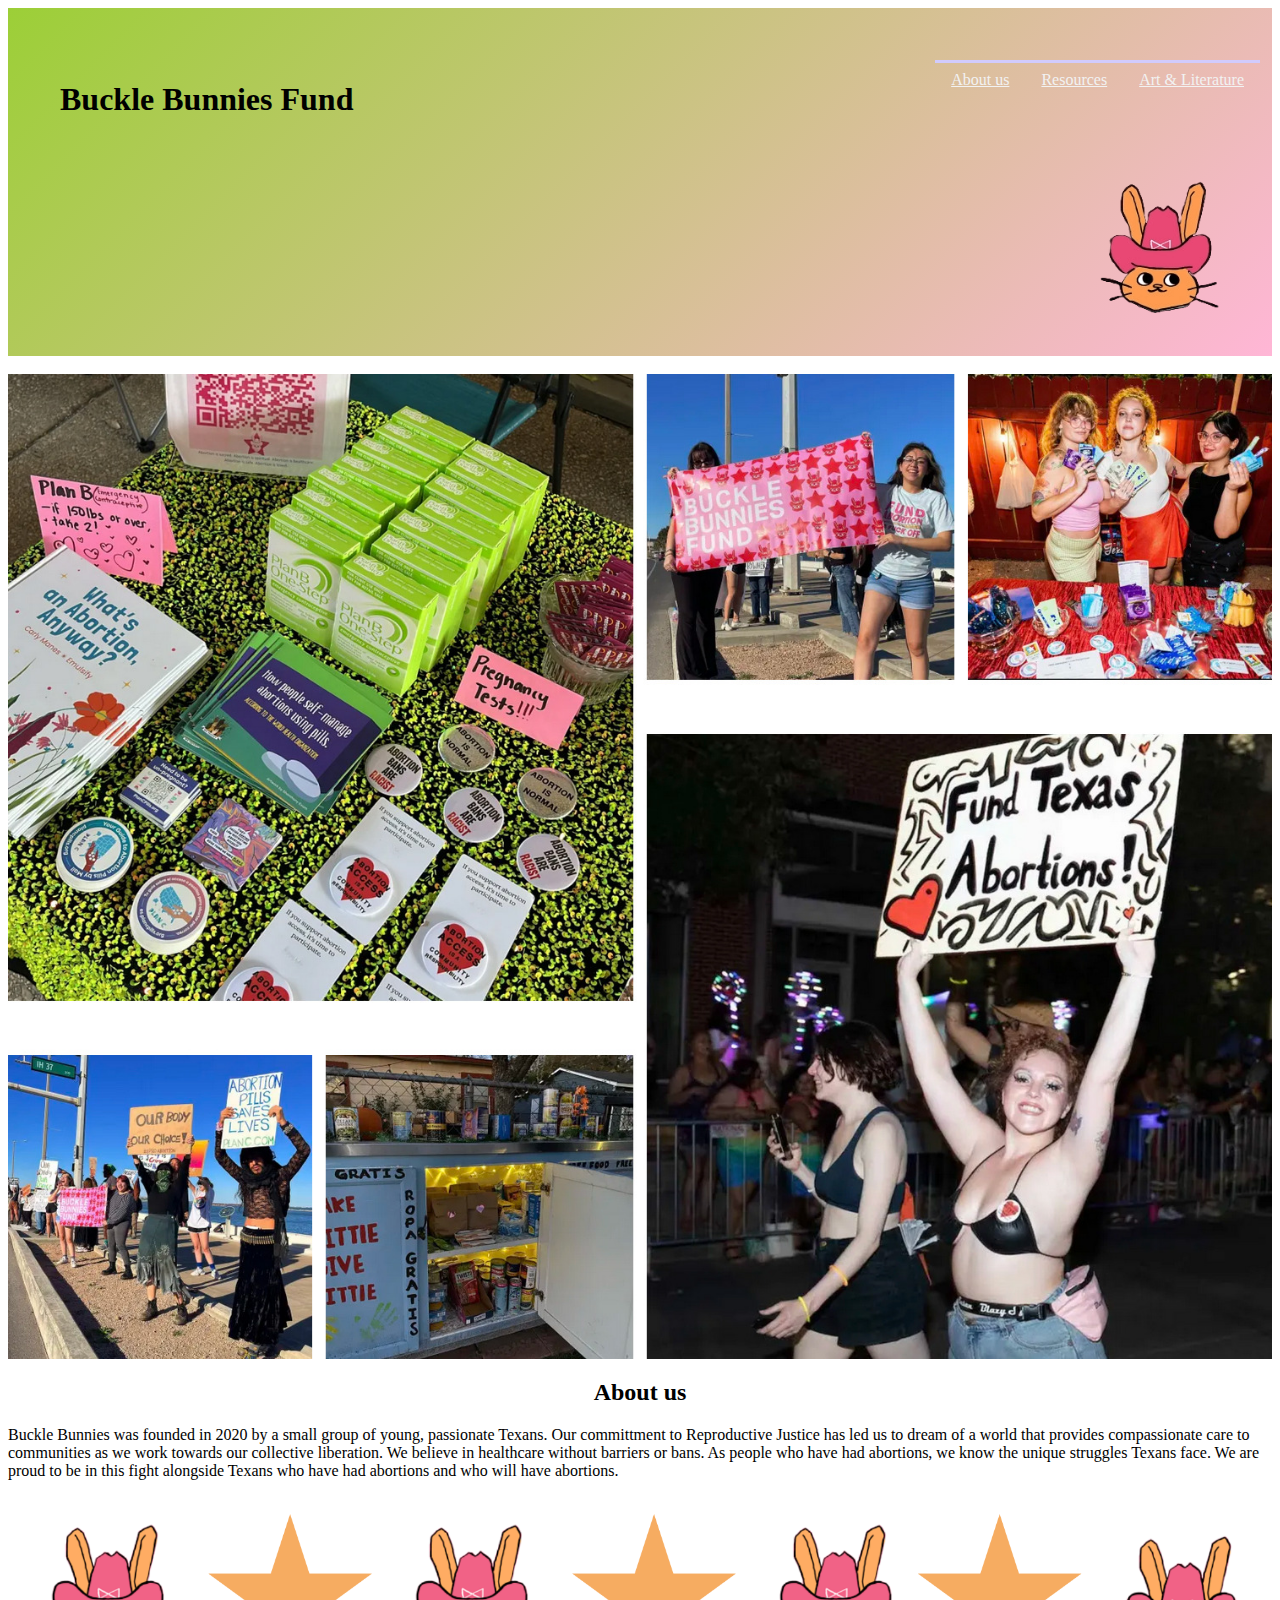
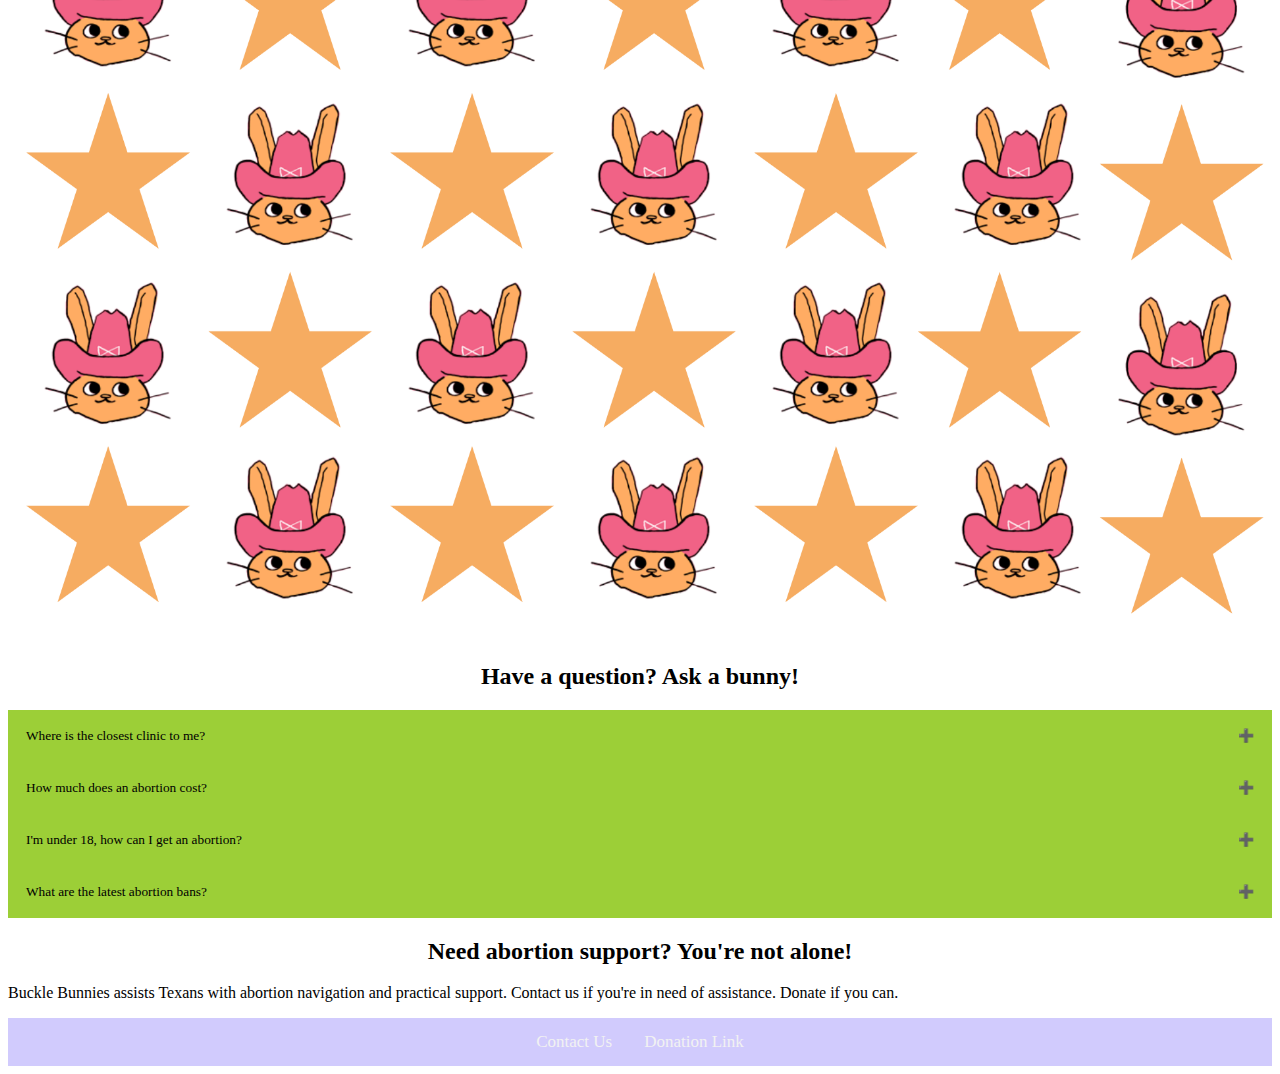
<file: index.html>
<!DOCTYPE html>
<html>
  <link rel="stylesheet" href="home.css">
  <script src="home.js" defer></script> 
<header>
  
  <h1> Buckle Bunnies Fund </h1> <img class = "center1" src="bbfBunny.png">

  <nav>
    <ul>
      <li> <a href=#about>About us</a></li>
      <li> <a href="resources.html">Resources</a></li>
      <li> <a href="art.html">Art & Literature</a></li>
    </ul>
  </nav>
  </header>
  
  <body>
  
<br>
 
<img src="bbfProtests.jpg">
<h2 id="about">About us</h2>
<p>Buckle Bunnies was founded in 2020 by a small group of young, passionate Texans. Our committment to Reproductive Justice has led us to dream of a world that provides compassionate care to communities as we work towards our collective liberation. We believe in healthcare without barriers or bans. As people who have had abortions, we know the unique struggles Texans face. We are proud to be in this fight alongside Texans who have had abortions and who will have abortions. </p>

<br>
<img src="bbfStars.png">
<br>

<h2>Have a question? Ask a bunny!</h2>
    <button class="accordion">Where is the closest clinic to me?</button>
    <div class="panel">
        <p>Visit <a href="https://www.ineedana.com/">Ineedana.com</a> to find a clinic near you that offers abortion services.</p>
    </div>

    <button class="accordion">How much does an abortion cost?</button>
    <div class="panel">
        <p>Abortion pricing is determined by a number of factors like gestational age, type of abortion, extra medications, etc. In our experience, an abortion can cost anywhere from $150 on the low end, like abortion pills, to $15,000 on the extremely high end, typically later abortions. The average price for an abortion at 12 weeks LMP (last menstrual period) is $600. When you make your appointment, ask about pricing and if you can apply for NAF funding.</p>
    </div>

    <button class="accordion">I'm under 18, how can I get an abortion?</button>
    <div class="panel">
        <p>Buckle Bunnies can financially and logistically support minors seeking abortions. If you are a teen in Texas and would like information on abortion navigation, we highly recommend you call or text <a href="https://janesdueprocess.org/">Janes Due Process</a> at 1-866-999-5263. </p>
    </div>

    <button class="accordion">What are the latest abortion bans?</button>
    <div class="panel">
        <p>In Texas, abortion is banned with limited exceptions. You can find the latest up-to-date abortion laws on <a href= "https://www.abortionfinder.org/">abortionfinder.org</a></p>
    </div>
   
  <br>

<h2>Need abortion support? You're not alone!</h2>
<p>Buckle Bunnies assists Texans with abortion navigation and practical support. Contact us if you're in need of assistance. Donate if you can.</p>
  <nav class="navigation">
  <a href="contact.html">Contact Us</a></li>
  <a href="https://www.patreon.com/bucklebunniesfund">Donation Link</a></li>
</nav>
  
  
</body>
</html>
</file>
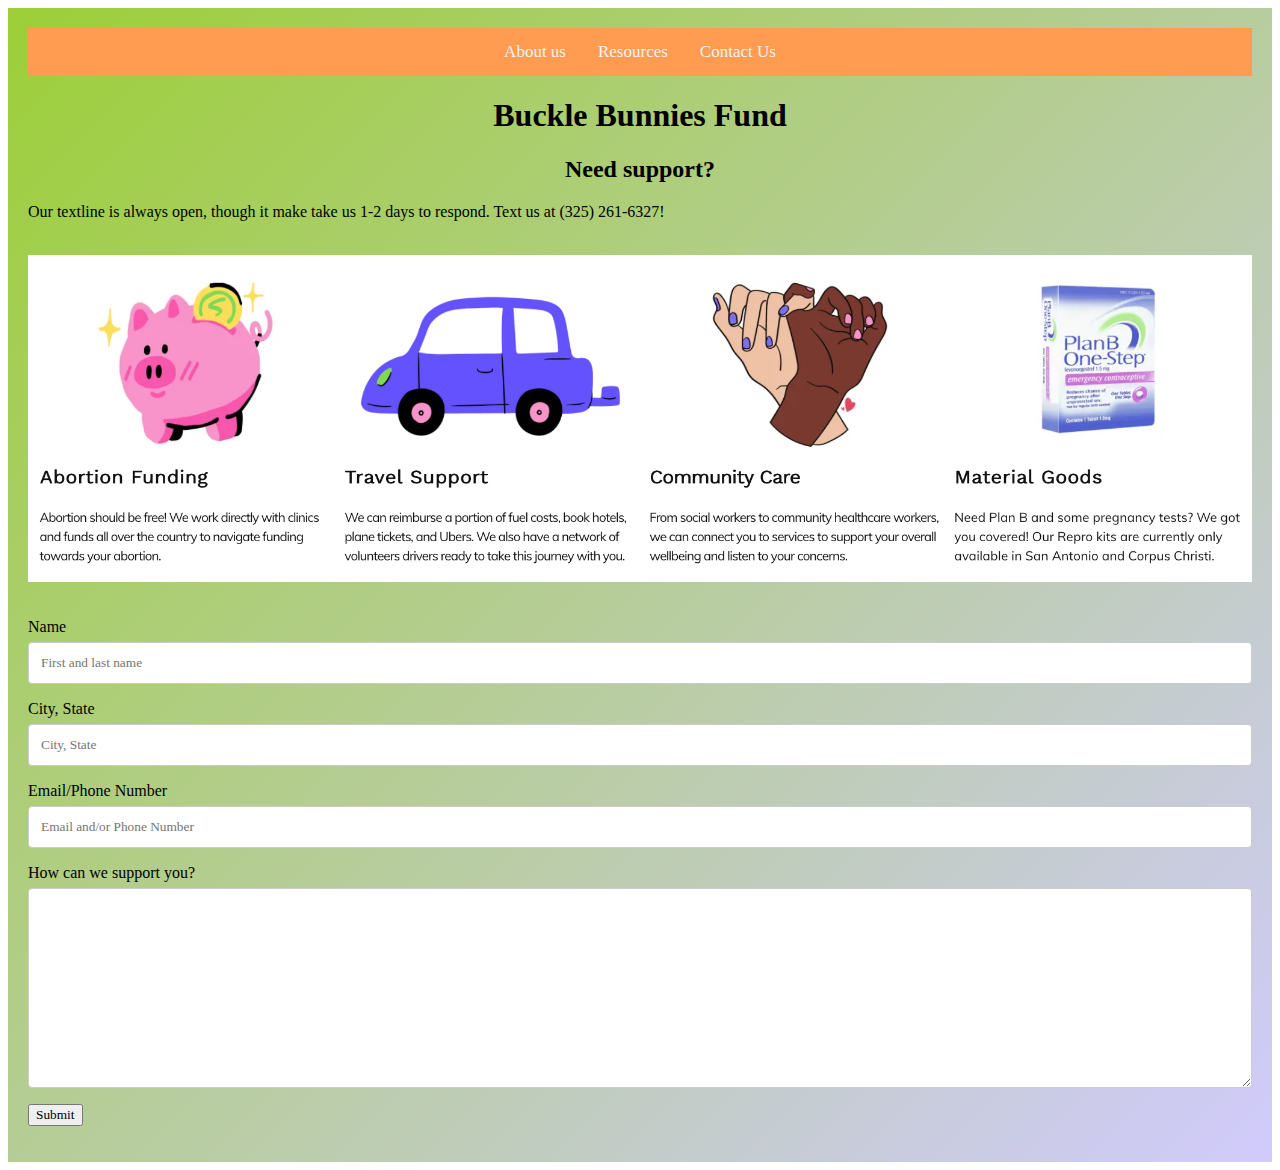
<file: contact.html>
<html>
<head>
<title>Buckle Bunnies Fund</title>
<meta charset='utf-8'>
<meta name='description' content='Description of document content'>
<link rel="stylesheet" href="contact.css">
<script defer src="contact.js" ></script> 
</head>

<body>

<header role='banner'>
  <nav class="navigation">
    <a href="index.html">About us</a></li>
    <a href="resources.html">Resources</a></li>
    <a href="#contactus">Contact Us</a></li>
  </nav>
  <h1>Buckle Bunnies Fund</h1>
  <h2>Need support?</h2>
  <p>
    Our textline is always open, though it make take us 1-2 days to respond.
    Text us at (325) 261-6327!
  </p>
  <br>
  <img src="bbfContact.png">
  <br>
  
    <div id="error"></div>
    <br>
      <form id="form" action="" method="GET"
      novalidate>
      <div>
          <label for="name"> Name</label>
          <input type="text" id="name" name="name" placeholder="First and last name" required>
      </div>

      <div>
          <label for="city">City, State</label>
          <input type="text" id="city" name="city" placeholder="City, State" required>
      </div>

      <div>
          <label for="contact">Email/Phone Number</label>
          <input type="text" id="contact" name="contact" placeholder="Email and/or Phone Number" required>
      </div>

      <div>
          <label for="subject">How can we support you?</label>
          <textarea id="subject" name="subject" style="height:200px" required></textarea>
      </div>
      <button type="submit">Submit</button>
        </form>
     

</body>
</html>
</file>
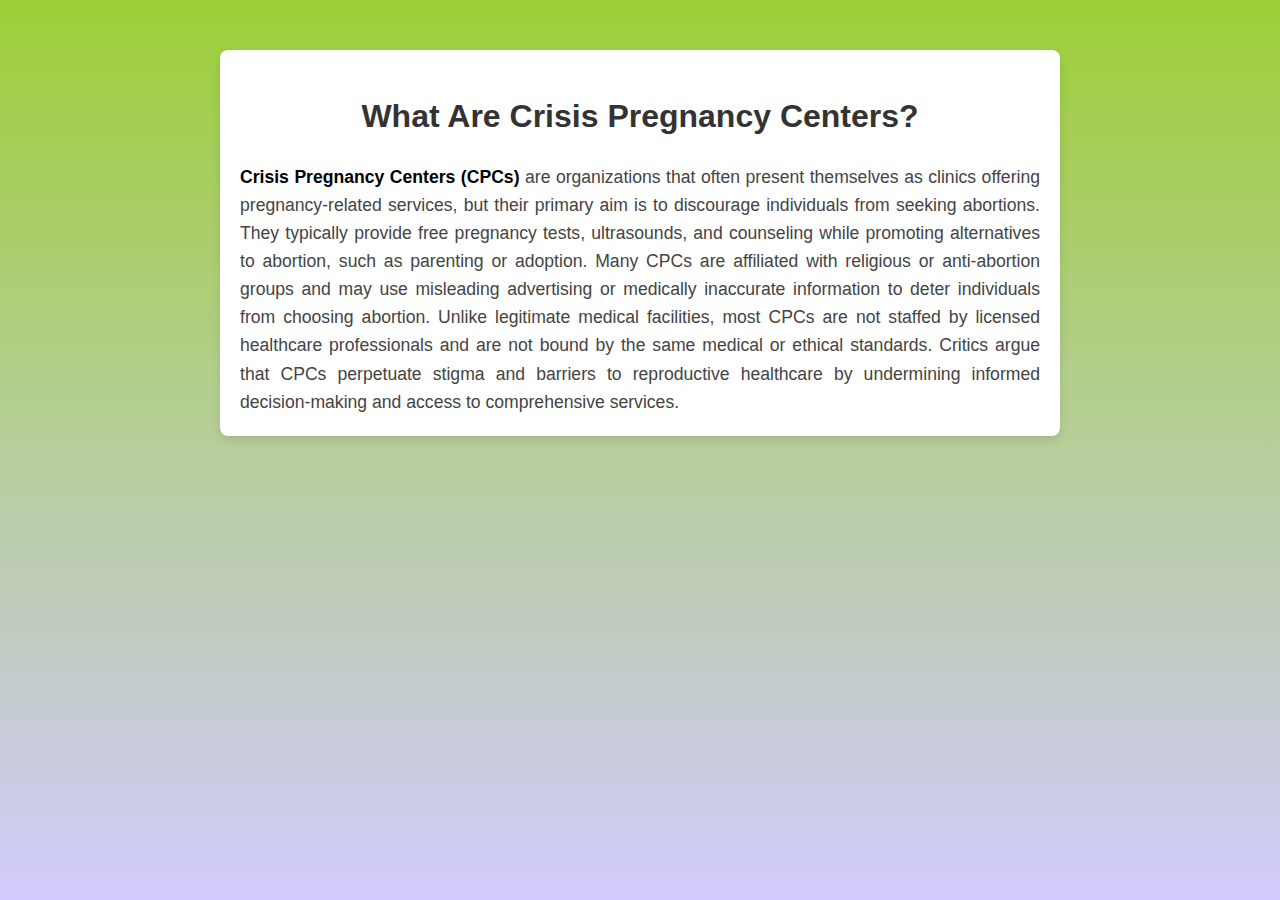
<file: cpc.html>
<!DOCTYPE html>
<html lang="en">
<head>
    <meta charset="UTF-8">
    <meta name="viewport" content="width=device-width, initial-scale=1.0">
    <title>Crisis Pregnancy Centers</title>
    <link rel="stylesheet" href="cpc.css">
    <style>
        body {
            font-family: Arial, sans-serif;
            line-height: 1.6;
            margin: 0;
            padding: 0;
            background: linear-gradient(to bottom, #9CCF37, #D1CBFD);
            color: black;
            background-repeat: no-repeat;
            background-attachment: fixed;
            height: 100%;
        }
        .container {
            max-width: 800px;
            margin: 50px auto;
            padding: 20px;
            background: white;
            box-shadow: 0 4px 8px rgba(0, 0, 0, 0.1);
            border-radius: 8px;
        }
        h1 {
            text-align: center;
            color: #333;
        }
        p {
            text-align: justify;
        }
    </style>
</head>
<body>
    <div class="container">
        <h1>What Are Crisis Pregnancy Centers?</h1>
        <p>
            <strong>Crisis Pregnancy Centers (CPCs)</strong> are organizations that often present themselves as clinics
            offering pregnancy-related services, but their primary aim is to discourage individuals from seeking
            abortions. They typically provide free pregnancy tests, ultrasounds, and counseling while promoting
            alternatives to abortion, such as parenting or adoption. Many CPCs are affiliated with religious or
            anti-abortion groups and may use misleading advertising or medically inaccurate information to deter
            individuals from choosing abortion. Unlike legitimate medical facilities, most CPCs are not staffed by
            licensed healthcare professionals and are not bound by the same medical or ethical standards. Critics argue
            that CPCs perpetuate stigma and barriers to reproductive healthcare by undermining informed decision-making
            and access to comprehensive services.
        </p>
    </div>
</body>
</html>
</file>
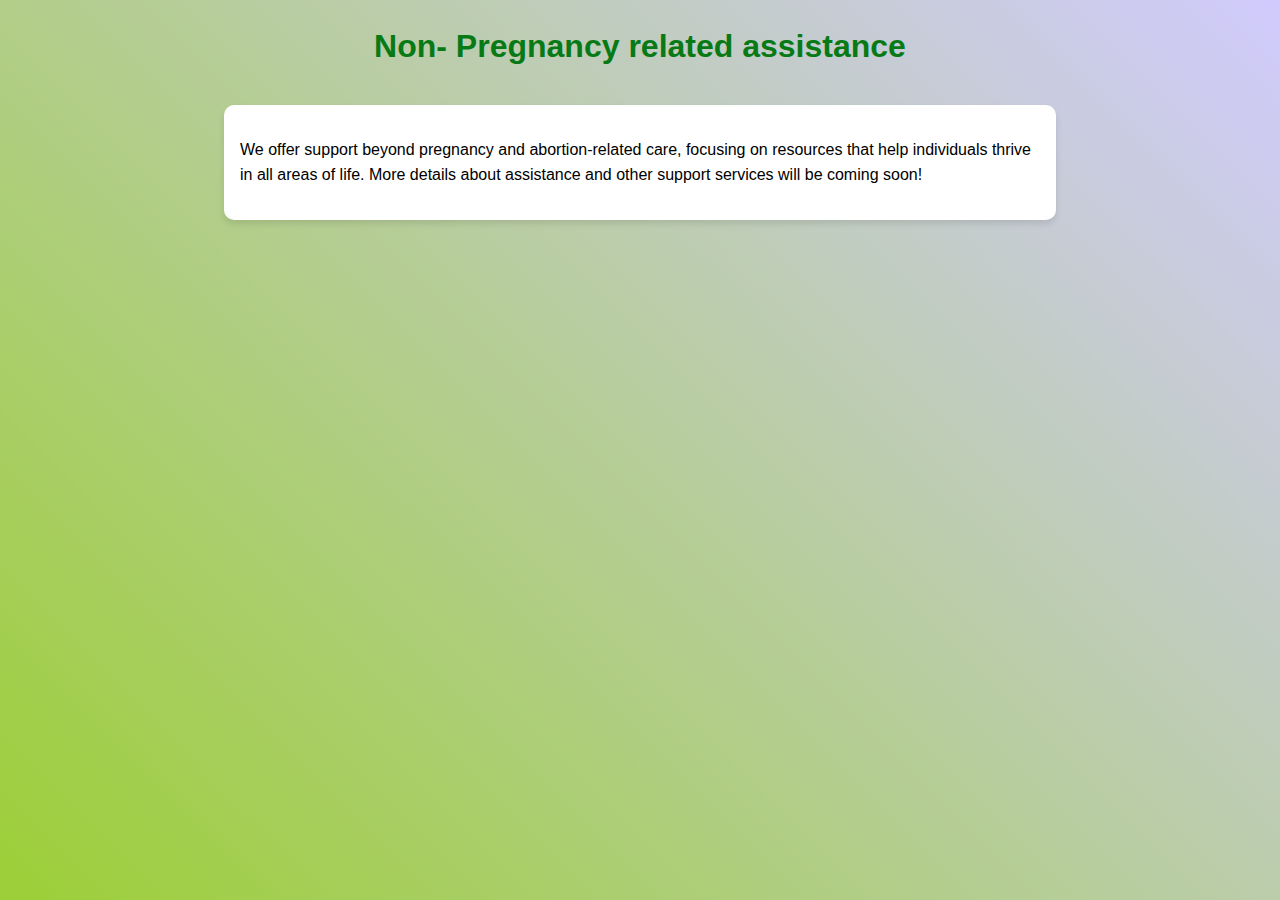
<file: npra.html>
<!DOCTYPE html>
<html lang="en">
<head>
    <meta charset="UTF-8">
    <meta name="viewport" content="width=device-width, initial-scale=1.0">
    <title>Document</title>
    <link rel="stylesheet" href="npra.css">
</head>
<body>
    <h1>Non- Pregnancy related assistance</h1>
<div>
    <p>

We offer support beyond pregnancy and abortion-related care, focusing on resources that help individuals thrive in all areas of life. More details about assistance and other support services will be coming soon!
</p>
    </div>
</body>
</html>
</file>
<file: home.css>
* {
  font-family: monaco;
  list-style-type: none;
}

main {
  margin: 4% 10%;
}

img {
  display: block;
  width:100%
}
.center1 {
  display: block;
  margin-left: auto;
  width: 15%;
}

header {
padding: 20px;
background: linear-gradient(135deg, #9CCF37, rgb(255, 182, 214));
}

h1{
  padding: 1em;
}

.center1 {
  display: block;
  margin-left: auto;
  width: 15%;
}

h2{
  text-align: center;
}

nav ul {
  top: 60px;
  right: 20px;
  position: absolute;
  display: flex;
  border: none;
}

header ul {
  list-style: none;
  margin: 0;
  padding: 0;
}

header ul{
  a:hover {
    /* background-color: #9ccf37 */
    color: #000;
  }
}

header a {
  color:#f2f2f2;
  display: block;
  padding: 0.5em 1em;
  border-top: 3px solid #D1CBFD;
}

.navigation {
display:block;
text-align: center;
background-color: #d1cbfd;
overflow: hidden;
}

.navigation a {
  display: inline-block;
  color: #f2f2f2;
  text-align: center;
  padding: 14px;
  text-decoration: none;
  font-size: 17px;
}

.navigation a:hover {
  background-color: #9ccf37;
  color: black;
}

.navigation a.active {
  background-color: #04AA6D;
  color: white;
}

.accordion {
  background-color: #9ccf37;
  color: black;
  cursor: pointer;
  padding: 18px;
  width: 100%;
  text-align: left;
  border: none;
  outline: none;
  transition: 0.4s;
}

.active, .accordion:hover {
  background-color: #caef81;
}

.panel {
  padding: 0 18px;
  background-color: white;
  display: none;
  overflow: hidden;
}

.accordion:after {
  content: '\02795';
  font-size: 13px;
  color: black;
  float: right;
  margin-left: 5px;
}

.active:after {
  content: "\2796";
}
</file>
<file: contact.css>
* {
    font-family: monaco;
}
header {
  padding: 20px;
  background: linear-gradient(135deg, #9CCF37, #D1CBFD);
}
h1, h2{
    text-align: center;
}

img{
  display: block;
  width: 100%;
  margin: auto;
}

.navigation {
    display: flex;
    justify-content: center;
    text-align: center;
    flex-wrap: wrap;
    display: inline-block-center;
    background-color: #FF9C51;
    overflow: hidden;
}
.navigation a {
    display: flex;
    float: left;
    color: #F2F2F2;
    text-align: center;
    padding: 14px 16px;
    text-decoration: none;
    font-size: 17px;
}
.navigation a:hover {
    background-color: #d1cbfd;
    color: black;
}
.navigation a.active {
    background-color: #04AA6D;
    color: white;
}
.accordion {
    background-color: #9CCF37;
    color: black;
    cursor: pointer;
    padding: 18px;
    width: 100%;
    text-align: left;
    border: none;
    outline: none;
    transition: 0.4s;
}
.active, .accordion:hover {
    background-color: #CAEF81;
  }
.panel {
    padding: 0 18px;
    background-color: white;
    display: none;
    overflow: hidden;
  }
  .accordion:after {
    content: '\02795';
    font-size: 13px;
    color: black;
    float: right;
    margin-left: 5px;
  }
  .active:after {
    content: "\2796";
  }

#error {
  color: red;
  text-align: center;
}












input[type=text], select, textarea {
    width: 100%; /* Full width */
    padding: 12px; /* Some padding */
   border: 1px solid #ccc; /* Gray border */
   border-radius: 4px; /* Rounded borders */
   box-sizing: border-box; /* Make sure that padding and width stays in place */
   margin-top: 6px; /* Add a top margin */
    margin-bottom: 16px; /* Bottom margin */
    resize: vertical /* Allow the user to vertically resize the textarea (not horizontally) */
  }
  /* Style the submit button with a specific background color etc */
  input[type=submit] {
    background-color: #04AA6D;
    color: white;
    padding: 12px 20px;
    border: none;
   border-radius: 4px;
   cursor: pointer;
  }
  /* When moving the mouse over the submit button, add a darker green color */
  input[type=submit]:hover {
   background-color: #45A049;
  }
  /* Add a background color and some padding around the form */
  .container {
    border-radius: 5px;
    background-color: #F2F2F2;
    padding: 20px;
  }
</file>
<file: cpc.css>
/* style.css */

/* General page styling */
body {
    font-family: Arial, sans-serif;
    line-height: 1.6;
    margin: 0;
    padding: 0;
    background: linear-gradient(to bottom, #9CCF37, #D1CBFD);
    color: black;
}

/* Centered container for content */
.container {
    max-width: 800px;
    margin: 50px auto;
    padding: 20px;
    background: white;
    box-shadow: 0 4px 8px rgba(0, 0, 0, 0.1);
    border-radius: 8px;
}

/* Heading styles */
h1 {
    text-align: center;
    color: #333;
    font-size: 2em;
    margin-bottom: 20px;
}

/* Paragraph styles */
p {
    text-align: justify;
    font-size: 1.1em;
    color: #444;
    margin: 0;
}

/* Strong text styling for emphasis */
strong {
    color: #000;
}
</file>
<file: npra.css>
body {
    font-family: Arial, sans-serif;
    line-height: 1.6;
    margin: 0;
    padding: 0;
    background: linear-gradient(45deg, #9CCF37, #D1CBFD);
    height: 100%;
    background-repeat: no-repeat;
    background-attachment: fixed;
    color: black;
}

h1, h2 {
    text-align: center;
    color: #077a16;
}

a {
    color: purple;
    text-decoration: none;
}

a:hover {
    text-decoration: underline;
}

p, li {
    margin: 1em 0;
    color: black;
}

ul {
    padding: 0;
    list-style: none;
}

ul li {
    background: white;
    margin: 0.5em 0;
    padding: 0.5em;
    border-left: 5px solid #9CCF37;
}

img {
    display: block;
    margin: 1em auto;
    max-width: 100%;
    border: 2px solid #D1CBFD;
}

div {
    margin: 2em auto;
    max-width: 800px;
    padding: 1em;
    background: white;
    box-shadow: 0 4px 6px rgba(0, 0, 0, 0.1);
    border-radius: 10px;
}

strong {
    color: #9CCF37;
}

@media (max-width: 768px) {
    body {
        font-size: 14px;
    }

    h1, h2 {
        font-size: 20px;
    }
}
</file>
